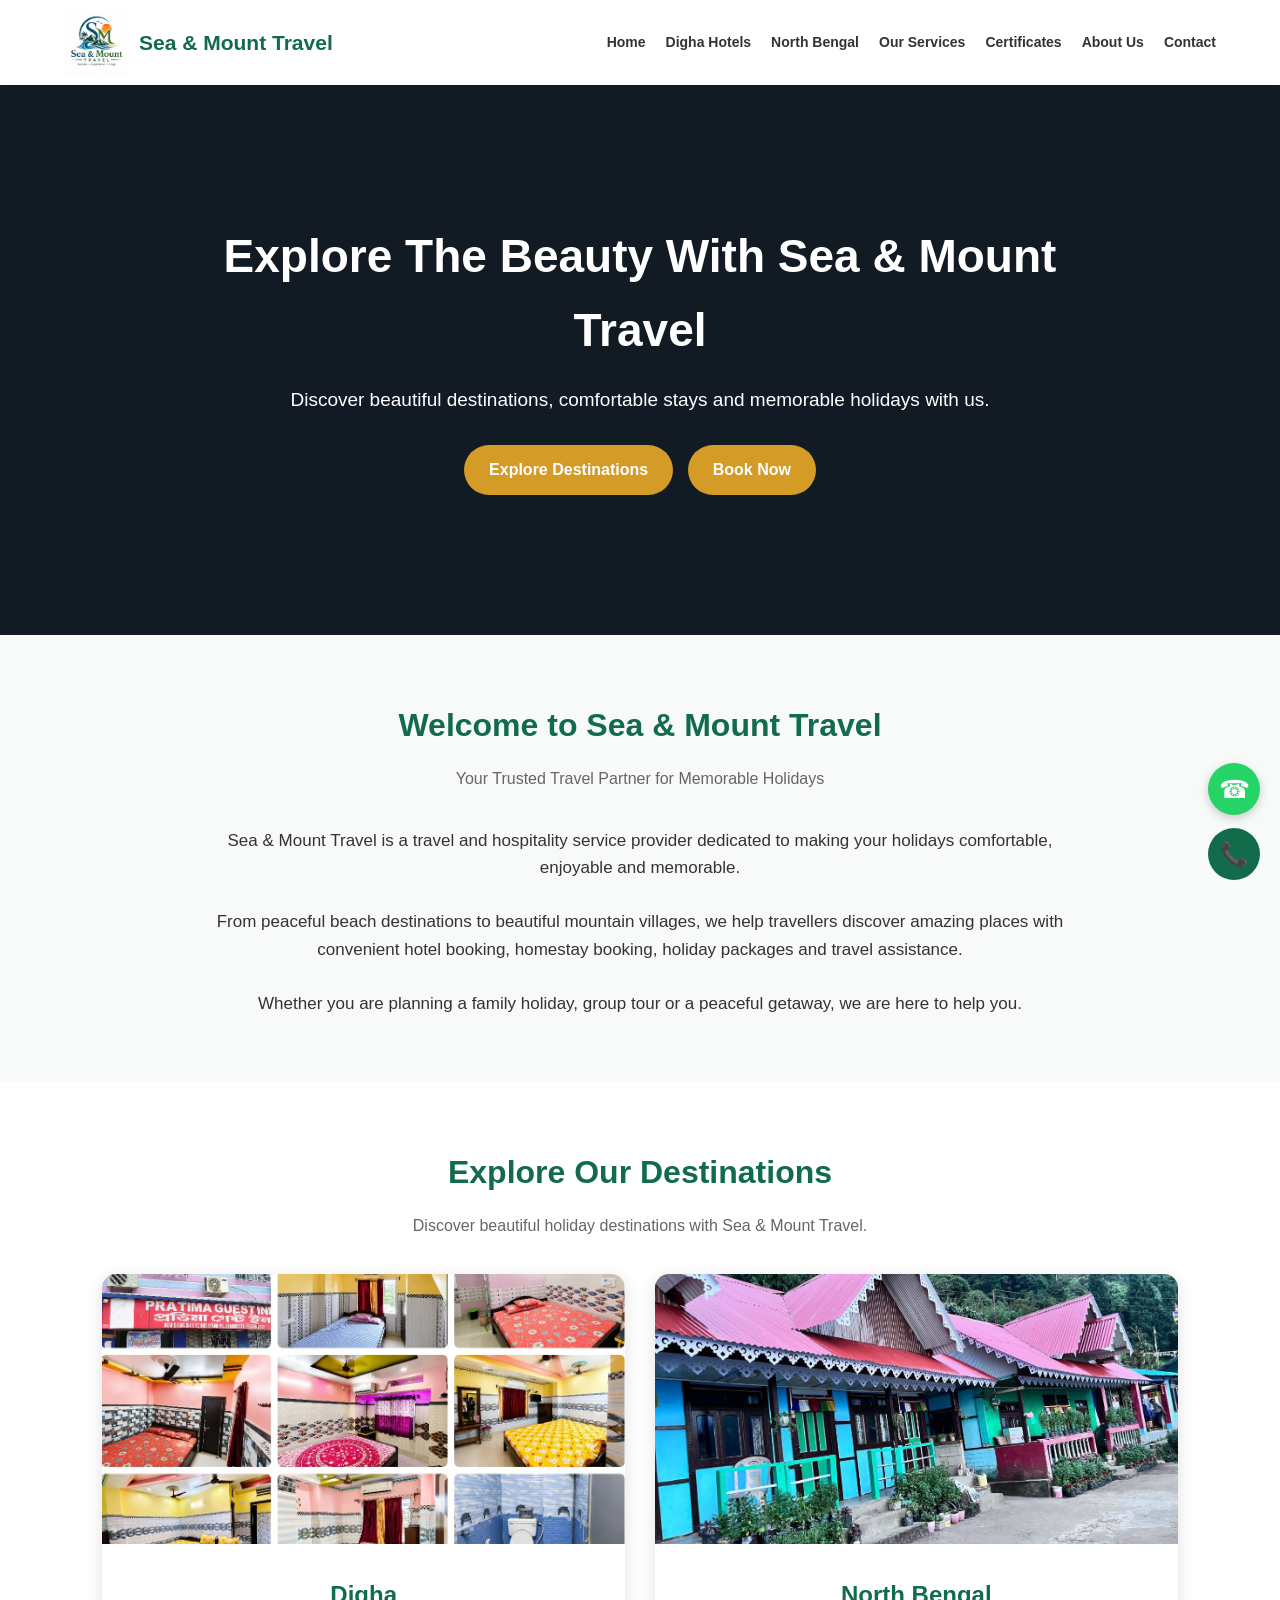
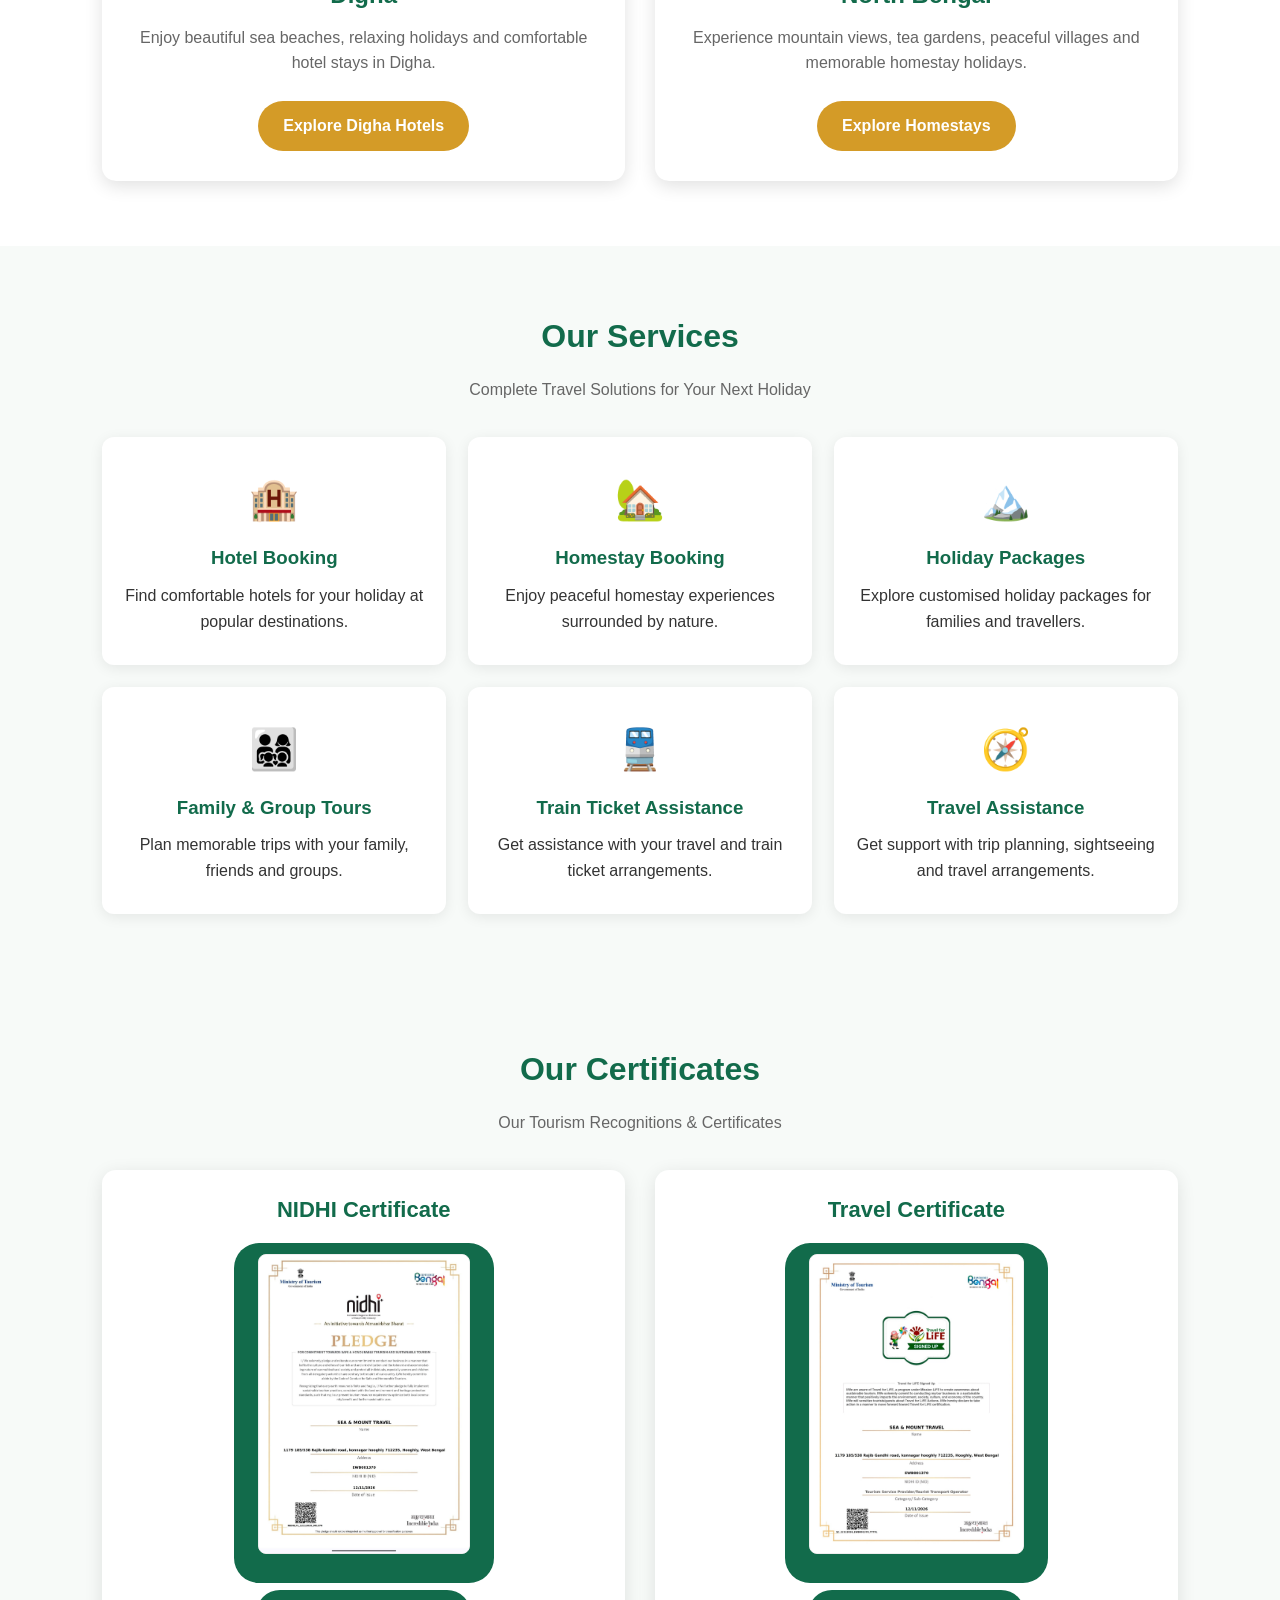
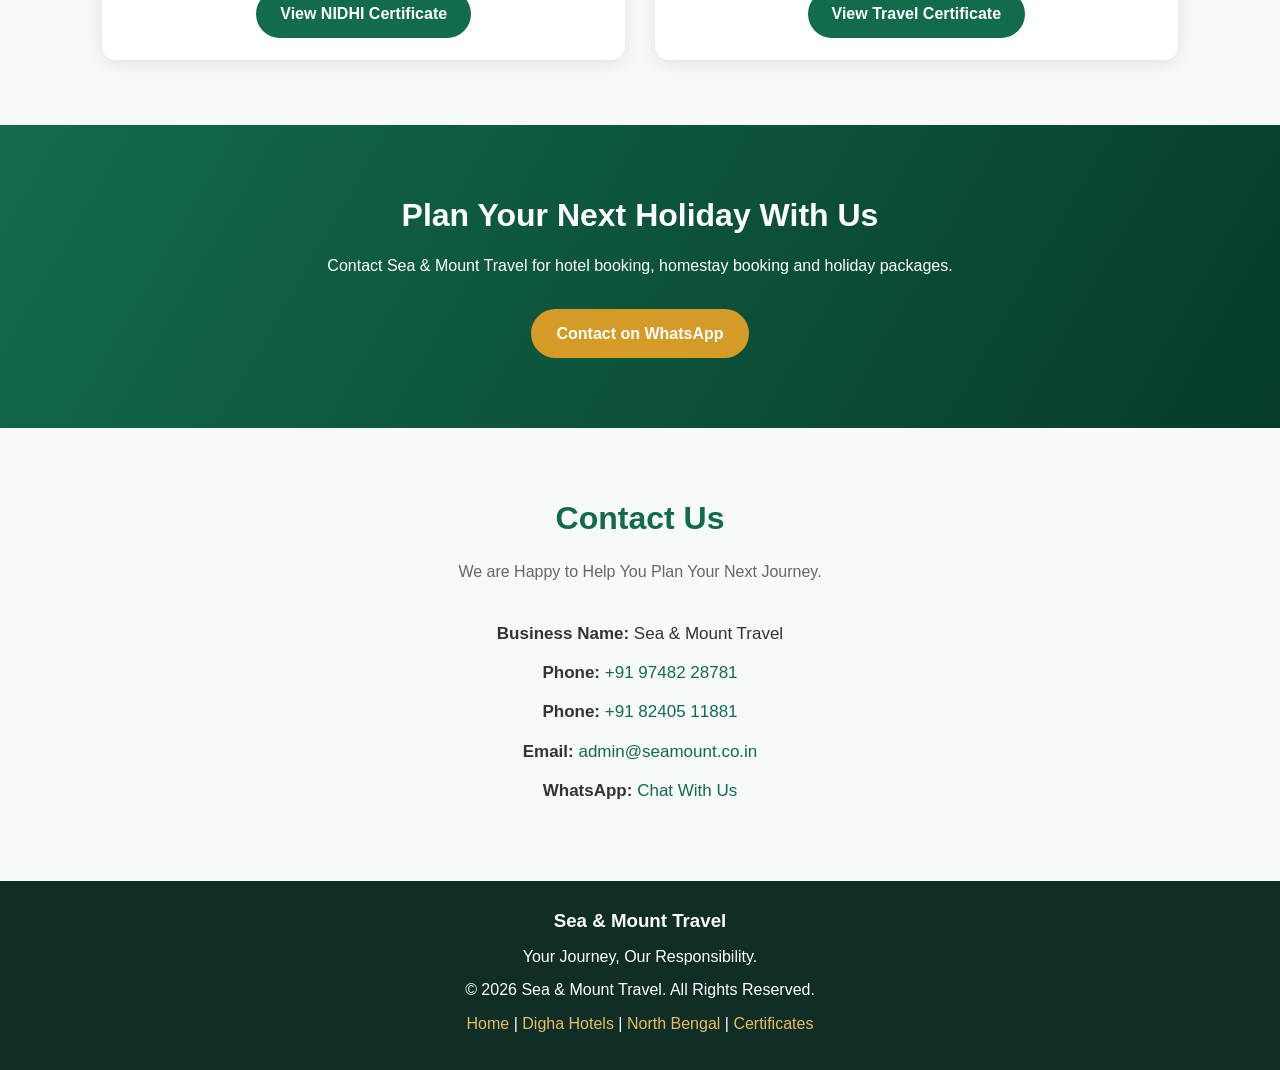
<file: index.html>
<!DOCTYPE html>
<html lang="en">
<head>
<meta charset="UTF-8">
<meta name="viewport" content="width=device-width, initial-scale=1.0">

<title>Sea & Mount Travel | Hotel Booking & Holiday Packages</title>

<meta name="description" content="Sea & Mount Travel offers hotel booking, homestay booking, holiday packages, family tours and travel assistance in Digha and North Bengal.">

<meta name="keywords" content="Sea and Mount Travel, Digha Hotel Booking, North Bengal Homestay, Icchegaon Homestay, Holiday Packages">

<meta name="author" content="Sea & Mount Travel">

<style>

/* GENERAL */

* {
    margin: 0;
    padding: 0;
    box-sizing: border-box;
}

html {
    scroll-behavior: smooth;
}

body {
    font-family: Arial, sans-serif;
    color: #333;
    line-height: 1.6;
    background: #fff;
}

/* HEADER */

header {
    background: #fff;
    padding: 10px 5%;
    display: flex;
    justify-content: space-between;
    align-items: center;
    box-shadow: 0 2px 10px rgba(0,0,0,0.1);
    position: sticky;
    top: 0;
    z-index: 1000;
}

.logo {
    display: flex;
    align-items: center;
    gap: 10px;
}

.logo img {
    width: 65px;
    height: 65px;
    object-fit: contain;
}

.logo h2 {
    color: #126b4b;
    font-size: 21px;
}

/* NAVIGATION */

nav {
    display: flex;
    align-items: center;
    gap: 20px;
}

nav a {
    text-decoration: none;
    color: #333;
    font-weight: bold;
    font-size: 14px;
    transition: 0.3s;
}

nav a:hover {
    color: #d49b27;
}

/* MOBILE MENU BUTTON */

.menu-toggle {
    display: none;
    font-size: 28px;
    background: none;
    border: none;
    cursor: pointer;
    color: #126b4b;
}

/* HERO SLIDESHOW */

.hero {
    height: 550px;
    position: relative;
    overflow: hidden;
    background: #234;
}

.slides {
    position: absolute;
    inset: 0;
}

.slide {
    position: absolute;
    inset: 0;
    background-size: cover;
    background-position: center;
    opacity: 0;
    animation: slideshow 25s infinite;
}

.slide:nth-child(1) {
    background-image: url('image/home-1.jpg');
    animation-delay: 0s;
}

.slide:nth-child(2) {
    background-image: url('image/home-2.png');
    animation-delay: 5s;
}

.slide:nth-child(3) {
    background-image: url('image/home-3.png');
    animation-delay: 10s;
}

.slide:nth-child(4) {
    background-image: url('image/home-4.webp');
    animation-delay: 15s;
}

.slide:nth-child(5) {
    background-image: url('image/82.jpeg');
    animation-delay: 20s;
}

@keyframes slideshow {
    0% { opacity: 0; }
    5% { opacity: 1; }
    20% { opacity: 1; }
    25% { opacity: 0; }
    100% { opacity: 0; }
}

.hero-overlay {
    position: absolute;
    inset: 0;
    background: rgba(0,0,0,0.48);
    display: flex;
    justify-content: center;
    align-items: center;
    text-align: center;
    padding: 20px;
    color: white;
}

.hero-content {
    max-width: 850px;
}

.hero-content h1 {
    font-size: 46px;
    margin-bottom: 18px;
}

.hero-content p {
    font-size: 19px;
    margin-bottom: 25px;
}

/* BUTTONS */

.btn {
    display: inline-block;
    padding: 12px 25px;
    background: #d49b27;
    color: white;
    text-decoration: none;
    border-radius: 30px;
    font-weight: bold;
    transition: 0.3s;
    margin: 5px;
}

.btn:hover {
    background: #126b4b;
    transform: translateY(-3px);
}

/* COMMON SECTIONS */

section {
    padding: 65px 8%;
}

.section-title {
    text-align: center;
    color: #126b4b;
    font-size: 32px;
    margin-bottom: 15px;
}

.section-subtitle {
    text-align: center;
    max-width: 750px;
    margin: 0 auto 35px;
    color: #666;
}

/* ABOUT */

.about {
    background: #f7faf8;
    text-align: center;
}

.about-content {
    max-width: 900px;
    margin: auto;
    font-size: 17px;
}

/* DESTINATIONS */

.destination-container {
    display: grid;
    grid-template-columns: repeat(2, 1fr);
    gap: 30px;
}

.destination-card {
    border-radius: 14px;
    overflow: hidden;
    box-shadow: 0 5px 18px rgba(0,0,0,0.12);
    background: white;
    text-align: center;
    transition: 0.3s;
}

.destination-card:hover {
    transform: translateY(-6px);
}

.destination-card img {
    width: 100%;
    height: 270px;
    object-fit: cover;
}

.destination-card-content {
    padding: 25px;
}

.destination-card h3 {
    color: #126b4b;
    font-size: 24px;
    margin-bottom: 10px;
}

.destination-card p {
    margin-bottom: 20px;
    color: #666;
}

/* SERVICES */

.services {
    background: #f7faf8;
}

.service-container {
    display: grid;
    grid-template-columns: repeat(3, 1fr);
    gap: 22px;
}

.service-card {
    background: white;
    padding: 30px 20px;
    text-align: center;
    border-radius: 12px;
    box-shadow: 0 3px 14px rgba(0,0,0,0.08);
    transition: 0.3s;
}

.service-card:hover {
    transform: translateY(-5px);
}

.service-card .icon {
    font-size: 40px;
    margin-bottom: 12px;
}

.service-card h3 {
    color: #126b4b;
    margin-bottom: 10px;
}

/* CERTIFICATES */

.certificates {
    background: #f7faf8;
    text-align: center;
}

.certificate-container {
    display: grid;
    grid-template-columns: repeat(2, minmax(0, 1fr));
    gap: 30px;
    max-width: 1100px;
    margin: 30px auto 0;
}

.certificate-card {
    background: white;
    padding: 22px;
    border-radius: 14px;
    box-shadow: 0 4px 18px rgba(0,0,0,0.10);
    transition: 0.3s;
}

.certificate-card:hover {
    transform: translateY(-5px);
}

.certificate-card h3 {
    color: #126b4b;
    font-size: 22px;
    margin-bottom: 15px;
}

.certificate-card img {
    display: block;
    width: 100%;
    height: 300px;
    object-fit: contain;
    background: #fff;
    border: 1px solid #eee;
    border-radius: 8px;
    margin-bottom: 18px;
}

.certificate-card a {
    display: inline-block;
    padding: 11px 24px;
    background: #126b4b;
    color: white;
    text-decoration: none;
    border-radius: 25px;
    font-weight: bold;
    transition: 0.3s;
}

.certificate-card a:hover {
    background: #d49b27;
}

/* BOOKING SECTION */

.booking {
    background: linear-gradient(120deg, #126b4b, #073c2b);
    text-align: center;
    color: white;
}

.booking h2 {
    font-size: 32px;
    margin-bottom: 12px;
}

.booking p {
    margin-bottom: 25px;
}

/* CONTACT */

.contact {
    background: #f7faf8;
    text-align: center;
}

.contact-info {
    max-width: 650px;
    margin: auto;
}

.contact-info p {
    margin: 12px 0;
    font-size: 17px;
}

.contact-info a {
    color: #126b4b;
    text-decoration: none;
}

/* FOOTER */

footer {
    background: #102e25;
    color: white;
    text-align: center;
    padding: 25px 15px;
}

footer p {
    margin: 8px 0;
}

footer a {
    color: #e5bd62;
    text-decoration: none;
}

/* FLOATING WHATSAPP */

.float-whatsapp {
    position: fixed;
    right: 20px;
    bottom: 85px;
    background: #25D366;
    color: white;
    width: 52px;
    height: 52px;
    border-radius: 50%;
    display: flex;
    justify-content: center;
    align-items: center;
    font-size: 25px;
    text-decoration: none;
    z-index: 999;
    box-shadow: 0 3px 10px rgba(0,0,0,0.2);
}

/* FLOATING CALL */

.float-call {
    position: fixed;
    right: 20px;
    bottom: 20px;
    background: #126b4b;
    color: white;
    width: 52px;
    height: 52px;
    border-radius: 50%;
    display: flex;
    justify-content: center;
    align-items: center;
    font-size: 23px;
    text-decoration: none;
    z-index: 999;
}

/* MOBILE RESPONSIVE */

@media(max-width: 900px) {

    header {
        flex-wrap: wrap;
    }

    .menu-toggle {
        display: block;
    }

    nav {
        display: none;
        flex-direction: column;
        align-items: flex-start;
        width: 100%;
        padding: 15px 0;
        gap: 15px;
    }

    nav.active {
        display: flex;
    }

    nav a {
        padding: 5px 0;
    }

    .hero {
        height: 450px;
    }

    .hero-content h1 {
        font-size: 34px;
    }

    .destination-container {
        grid-template-columns: 1fr;
    }

    .service-container {
        grid-template-columns: repeat(2, 1fr);
    }

}

@media(max-width: 600px) {

    section {
        padding: 45px 6%;
    }

    .logo h2 {
        font-size: 17px;
    }

    .logo img {
        width: 52px;
        height: 52px;
    }

    .hero {
        height: 400px;
    }

    .hero-content h1 {
        font-size: 29px;
    }

    .hero-content p {
        font-size: 16px;
    }

    .section-title {
        font-size: 27px;
    }

    .service-container {
        grid-template-columns: 1fr;
    }

    .certificate-container {
        grid-template-columns: 1fr;
    }

    .certificate-card img {
        height: 260px;
    }

}

</style>
</head>

<body>

<!-- HEADER -->

<header>

    <div class="logo">

        <img src="image/logo.jpeg"
             alt="Sea & Mount Travel Logo">

        <h2>Sea & Mount Travel</h2>

    </div>

    <button class="menu-toggle"
            onclick="toggleMenu()"
            aria-label="Open menu">
        ☰
    </button>

    <nav id="mainNav">

        <a href="index.html">Home</a>

        <a href="Digha.html">Digha Hotels</a>

        <a href="Northbengal.html">North Bengal</a>

        <a href="#services">Our Services</a>

        <a href="#certificates">Certificates</a>

        <a href="#about">About Us</a>

        <a href="#contact">Contact</a>

    </nav>

</header>

<!-- HERO SLIDESHOW -->

<div class="hero">

    <div class="slides">

        <div class="slide"></div>

        <div class="slide"></div>

        <div class="slide"></div>

        <div class="slide"></div>

        <div class="slide"></div>

    </div>

    <div class="hero-overlay">

        <div class="hero-content">

            <h1>
                Explore The Beauty With Sea & Mount Travel
            </h1>

            <p>
                Discover beautiful destinations, comfortable stays
                and memorable holidays with us.
            </p>

            <a href="#destinations" class="btn">
                Explore Destinations
            </a>

            <a href="https://wa.me/916290624090"
               class="btn">
                Book Now
            </a>

        </div>

    </div>

</div>

<!-- ABOUT US -->

<section class="about" id="about">

    <h2 class="section-title">
        Welcome to Sea & Mount Travel
    </h2>

    <p class="section-subtitle">
        Your Trusted Travel Partner for Memorable Holidays
    </p>

    <div class="about-content">

        <p>
            Sea & Mount Travel is a travel and hospitality
            service provider dedicated to making your holidays
            comfortable, enjoyable and memorable.
        </p>

        <br>

        <p>
            From peaceful beach destinations to beautiful
            mountain villages, we help travellers discover
            amazing places with convenient hotel booking,
            homestay booking, holiday packages and travel assistance.
        </p>

        <br>

        <p>
            Whether you are planning a family holiday,
            group tour or a peaceful getaway,
            we are here to help you.
        </p>

    </div>

</section>

<!-- DESTINATIONS -->

<section id="destinations">

    <h2 class="section-title">
        Explore Our Destinations
    </h2>

    <p class="section-subtitle">
        Discover beautiful holiday destinations
        with Sea & Mount Travel.
    </p>

    <div class="destination-container">

        <!-- DIGHA -->

        <div class="destination-card">

            <img src="image/1.jpg"
                 alt="Digha Beach">

            <div class="destination-card-content">

                <h3>Digha</h3>

                <p>
                    Enjoy beautiful sea beaches,
                    relaxing holidays and comfortable
                    hotel stays in Digha.
                </p>

                <a href="Digha.html" class="btn">
                    Explore Digha Hotels
                </a>

            </div>

        </div>

        <!-- NORTH BENGAL -->

        <div class="destination-card">

            <img src="image/home-3.png"
                 alt="North Bengal Mountains">

            <div class="destination-card-content">

                <h3>North Bengal</h3>

                <p>
                    Experience mountain views, tea gardens,
                    peaceful villages and memorable
                    homestay holidays.
                </p>

                <a href="Northbengal.html" class="btn">
                    Explore Homestays
                </a>

            </div>

        </div>

    </div>

</section>

<!-- OUR SERVICES -->

<section class="services" id="services">

    <h2 class="section-title">
        Our Services
    </h2>

    <p class="section-subtitle">
        Complete Travel Solutions for Your Next Holiday
    </p>

    <div class="service-container">

        <div class="service-card">

            <div class="icon">🏨</div>

            <h3>Hotel Booking</h3>

            <p>
                Find comfortable hotels for your holiday
                at popular destinations.
            </p>

        </div>

        <div class="service-card">

            <div class="icon">🏡</div>

            <h3>Homestay Booking</h3>

            <p>
                Enjoy peaceful homestay experiences
                surrounded by nature.
            </p>

        </div>

        <div class="service-card">

            <div class="icon">🏔️</div>

            <h3>Holiday Packages</h3>

            <p>
                Explore customised holiday packages
                for families and travellers.
            </p>

        </div>

        <div class="service-card">

            <div class="icon">👨‍👩‍👧‍👦</div>

            <h3>Family & Group Tours</h3>

            <p>
                Plan memorable trips with your family,
                friends and groups.
            </p>

        </div>

        <div class="service-card">

            <div class="icon">🚆</div>

            <h3>Train Ticket Assistance</h3>

            <p>
                Get assistance with your travel
                and train ticket arrangements.
            </p>

        </div>

        <div class="service-card">

            <div class="icon">🧭</div>

            <h3>Travel Assistance</h3>

            <p>
                Get support with trip planning,
                sightseeing and travel arrangements.
            </p>

        </div>

    </div>

</section>

<!-- CERTIFICATES -->

<section class="certificates" id="certificates">

    <h2 class="section-title">
        Our Certificates
    </h2>

    <p class="section-subtitle">
        Our Tourism Recognitions & Certificates
    </p>

    <div class="certificate-container">

        <!-- NIDHI CERTIFICATE -->

        <div class="certificate-card">

            <h3>NIDHI Certificate</h3>

            <a href="image/NIDHI.jpeg" target="_blank">

                <img src="image/NIDHI.jpeg"
                     alt="NIDHI Certificate">

            </a>

            <a href="image/NIDHI.jpeg"
               target="_blank">
                View NIDHI Certificate
            </a>

        </div>

        <!-- TRAVEL CERTIFICATE -->

        <div class="certificate-card">

            <h3>Travel Certificate</h3>

            <a href="image/TRAVEL.jpeg" target="_blank">

                <img src="image/TRAVEL.jpeg"
                     alt="Travel for LiFE Certificate">

            </a>

            <a href="image/TRAVEL.jpeg"
               target="_blank">
                View Travel Certificate
            </a>

        </div>

    </div>

</section>

<!-- BOOKING SECTION -->

<section class="booking">

    <h2>
        Plan Your Next Holiday With Us
    </h2>

    <p>
        Contact Sea & Mount Travel for hotel booking,
        homestay booking and holiday packages.
    </p>

    <a href="https://wa.me/916290624090"
       class="btn"
       target="_blank">
        Contact on WhatsApp
    </a>

</section>

<!-- CONTACT -->

<section class="contact" id="contact">

    <h2 class="section-title">
        Contact Us
    </h2>

    <p class="section-subtitle">
        We are Happy to Help You Plan Your Next Journey.
    </p>

    <div class="contact-info">

        <p>
            <strong>Business Name:</strong>
            Sea & Mount Travel
        </p>

        <p>
            <strong>Phone:</strong>
            <a href="tel:+919748228781">
                +91 97482 28781
            </a>
        </p>

        <p>
            <strong>Phone:</strong>
            <a href="tel:+918240511881">
                +91 82405 11881
            </a>
        </p>

        <p>
            <strong>Email:</strong>
            <a href="mailto:admin@seamount.co.in">
                admin@seamount.co.in
            </a>
        </p>

        <p>
            <strong>WhatsApp:</strong>
            <a href="https://wa.me/916290624090"
               target="_blank">
                Chat With Us
            </a>
        </p>

    </div>

</section>

<!-- FOOTER -->

<footer>

    <h3>Sea & Mount Travel</h3>

    <p>
        Your Journey, Our Responsibility.
    </p>

    <p>
        © 2026 Sea & Mount Travel. All Rights Reserved.
    </p>

    <p>

        <a href="index.html">Home</a> |

        <a href="Digha.html">Digha Hotels</a> |

        <a href="Northbengal.html">North Bengal</a> |

        <a href="#certificates">Certificates</a>

    </p>

</footer>

<!-- FLOATING WHATSAPP BUTTON -->

<a class="float-whatsapp"
   href="https://wa.me/916290624090"
   target="_blank"
   aria-label="WhatsApp">
    ☎
</a>

<!-- FLOATING CALL BUTTON -->

<a class="float-call"
   href="tel:+919748228781"
   aria-label="Call Us">
    📞
</a>

<!-- MOBILE MENU SCRIPT -->

<script>

function toggleMenu() {

    document.getElementById("mainNav")
        .classList.toggle("active");

}

// Close mobile menu after clicking a navigation link

document.querySelectorAll("#mainNav a").forEach(function(link) {

    link.addEventListener("click", function() {

        document.getElementById("mainNav")
            .classList.remove("active");

    });

});

</script>

</body>
</html>
</file>
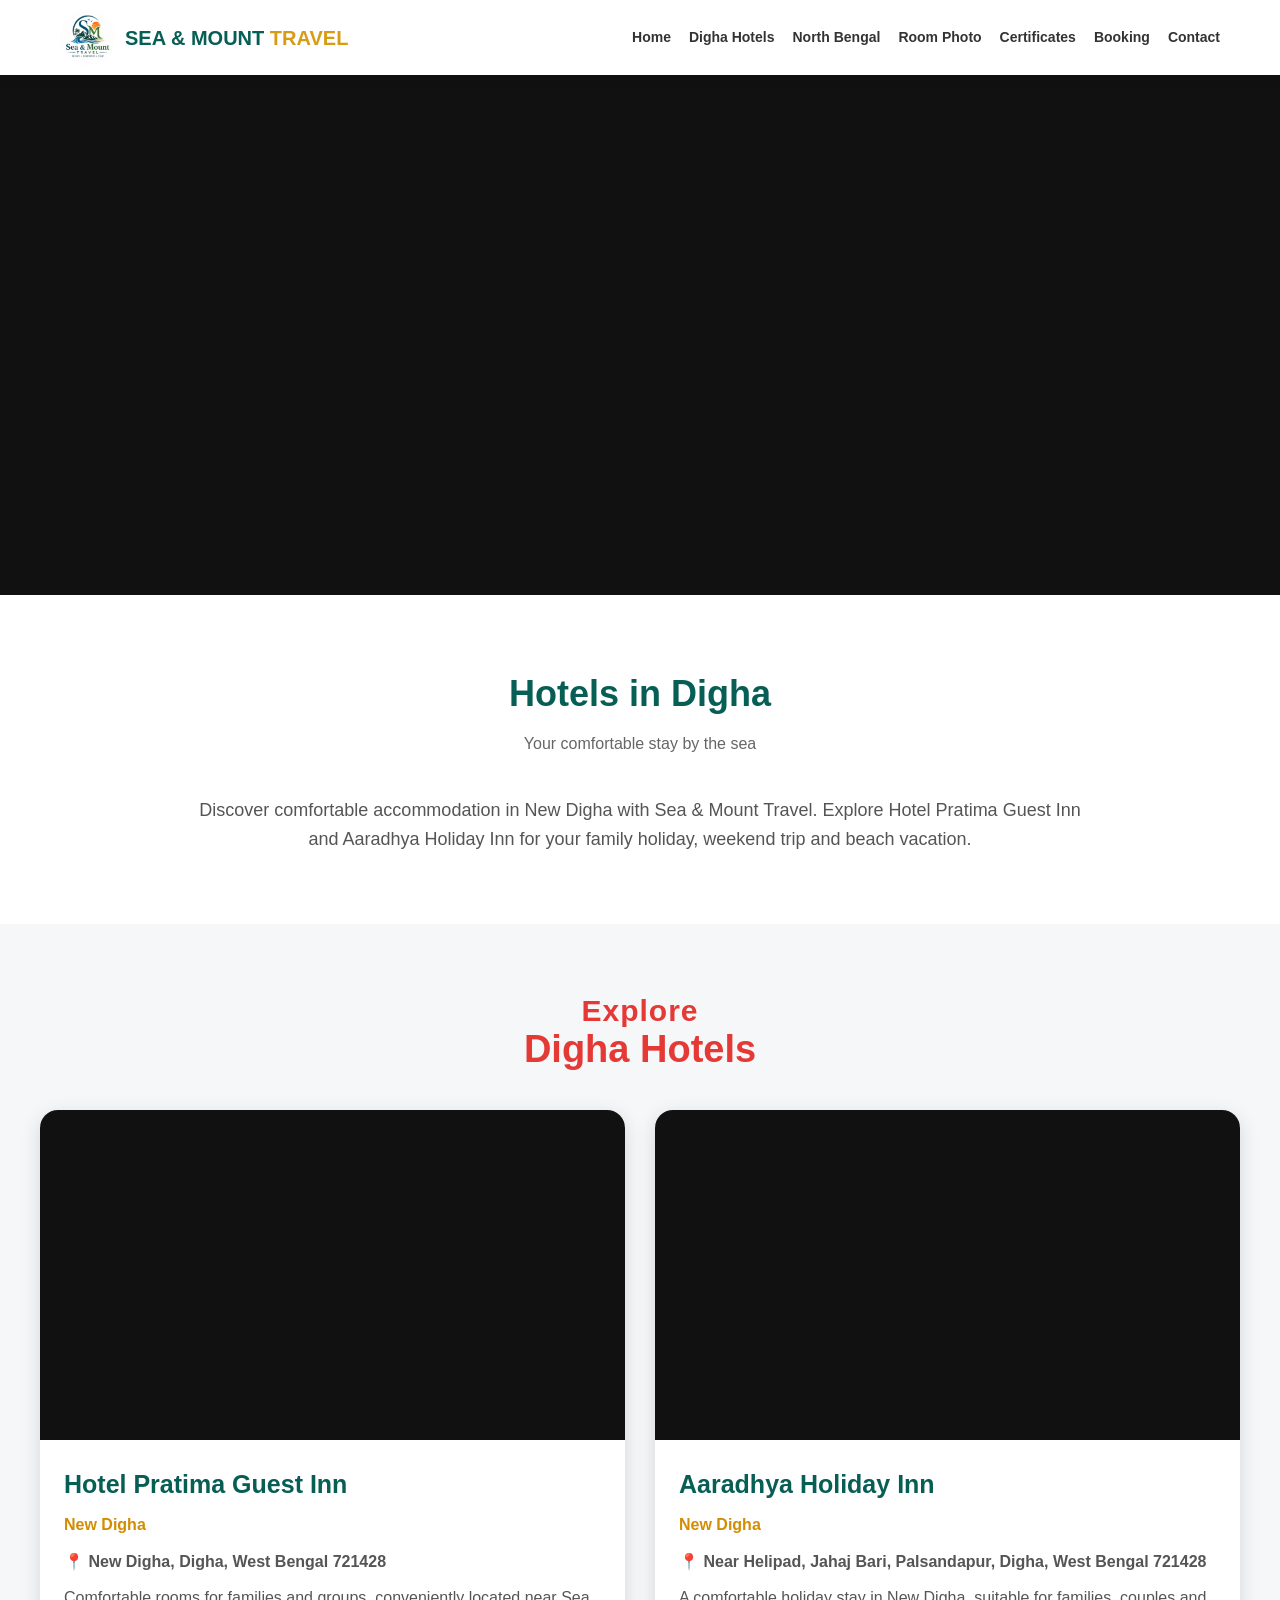
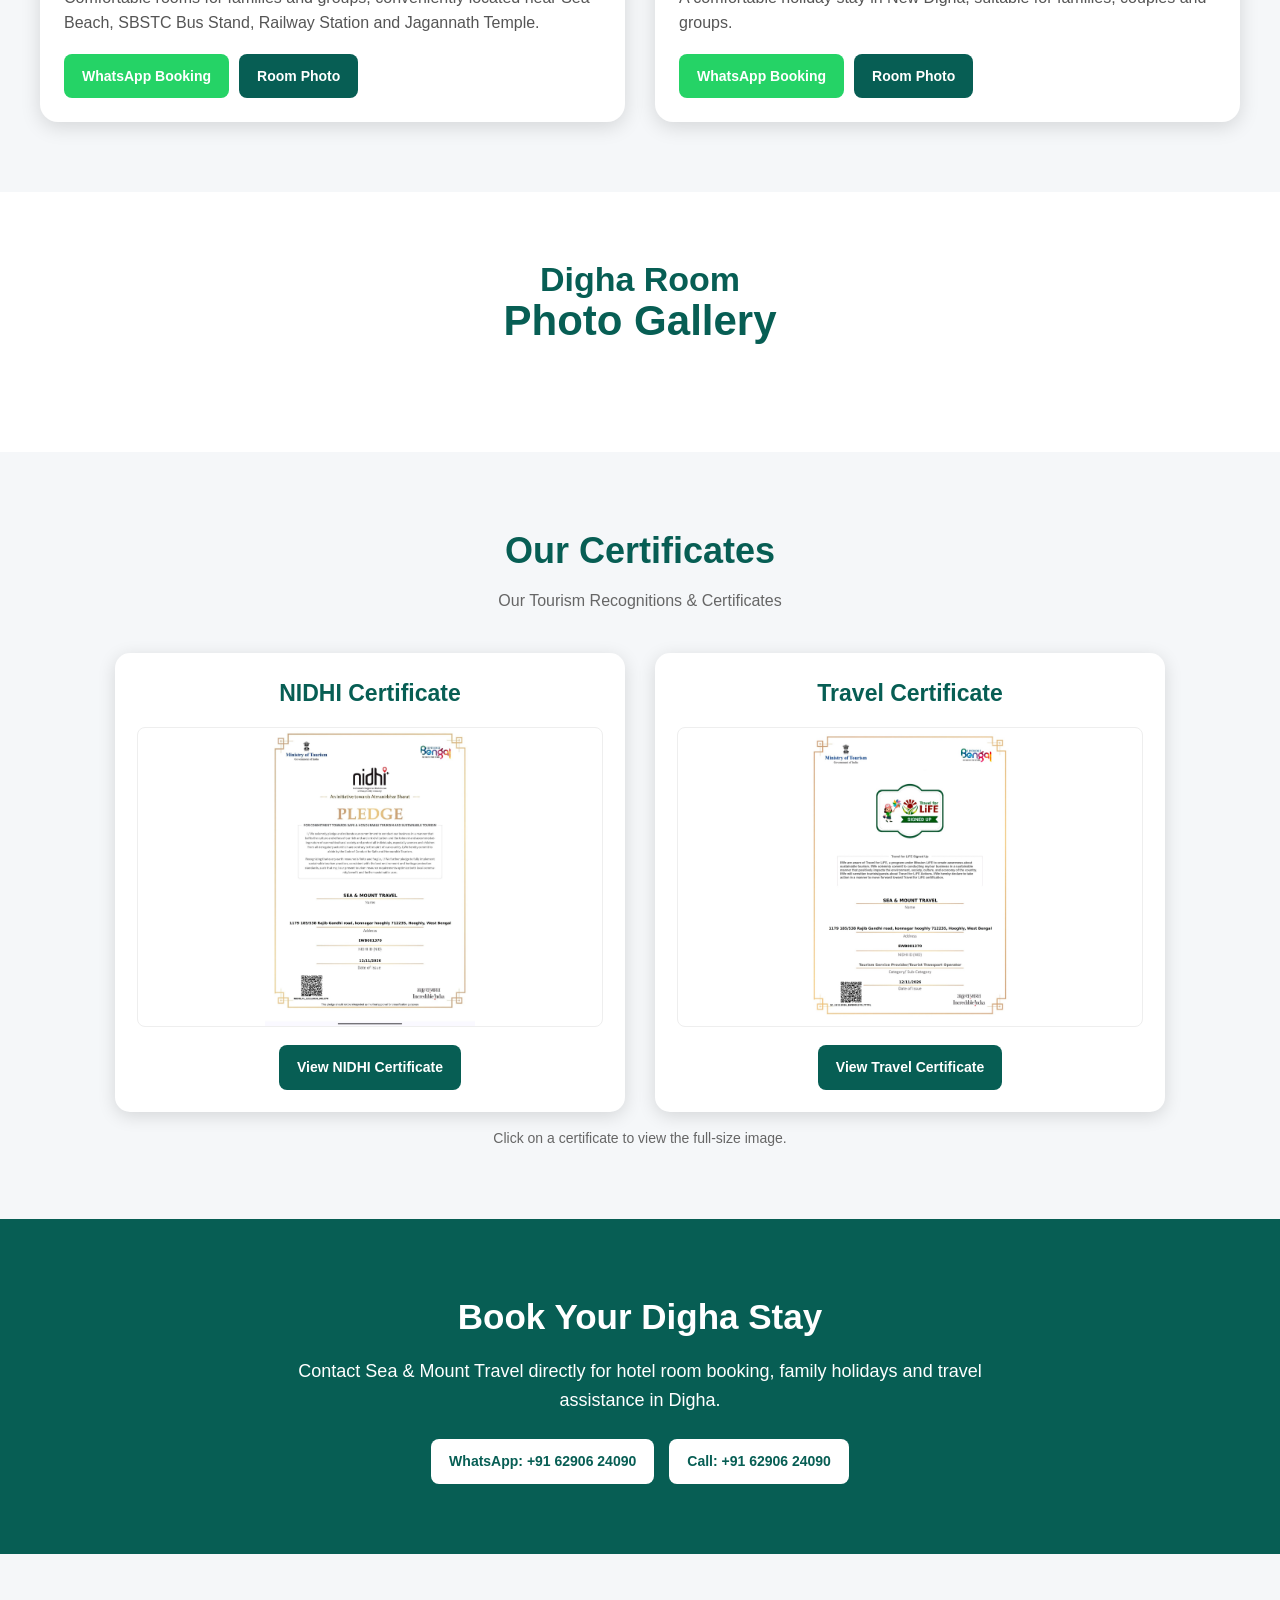
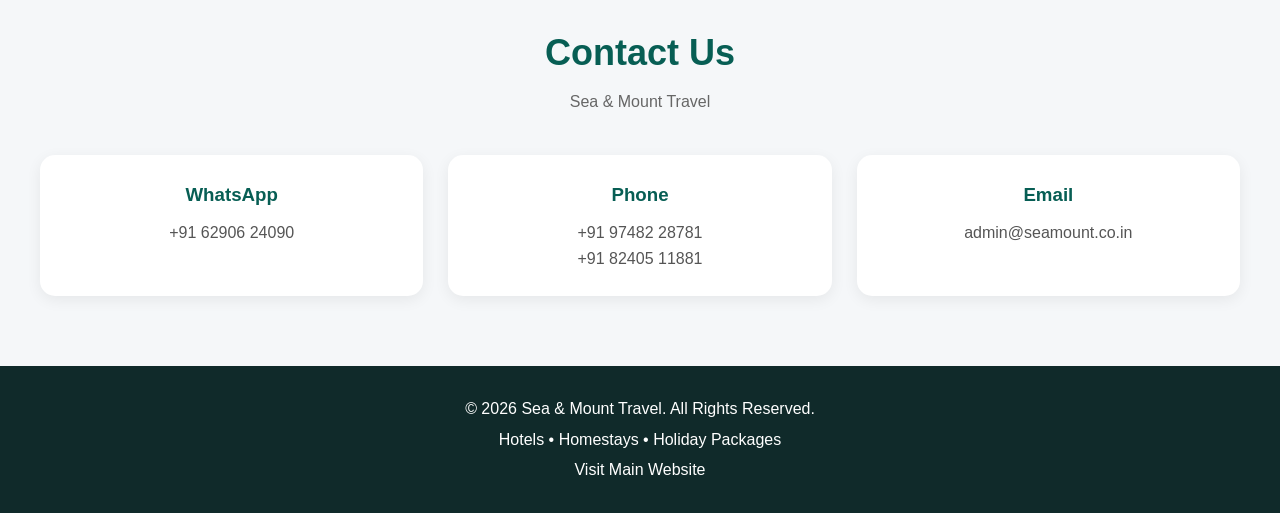
<file: Digha.html>
<!DOCTYPE html>
<html lang="en">
<head>
<meta charset="UTF-8">
<meta name="viewport" content="width=device-width, initial-scale=1.0">
<meta name="description" content="Book hotels in New Digha with Sea & Mount Travel. Explore Hotel Pratima Guest Inn and Aaradhya Holiday Inn.">
<title>Digha Hotels | Sea & Mount Travel</title>

<style>
*{margin:0;padding:0;box-sizing:border-box}
html{scroll-behavior:smooth}
body{font-family:Arial,Helvetica,sans-serif;background:#f5f7f9;color:#222;line-height:1.6;overflow-x:hidden}
img{max-width:100%;display:block}
a{text-decoration:none}

header{position:sticky;top:0;z-index:1000;background:#fff;box-shadow:0 2px 12px #0002}
.navbar{max-width:1200px;margin:auto;padding:10px 20px;display:flex;align-items:center;justify-content:space-between;gap:20px}
.logo{display:flex;align-items:center;gap:10px;font-size:20px;font-weight:700;color:#075e54;white-space:nowrap}
.logo img{width:55px;height:55px;object-fit:contain;border-radius:50%}
.logo b{color:#d89b16}

nav{display:flex;gap:18px;flex-wrap:wrap;justify-content:center}
nav a{color:#333;font-weight:600;font-size:14px}
nav a:hover{color:#075e54}

section{padding:70px 20px}
.container{max-width:1200px;margin:auto}

.hero{position:relative;height:520px;overflow:hidden;background:#111;padding:0}
.hero-slide{position:absolute;inset:0;width:100%;height:100%;object-fit:cover;opacity:0;animation:heroFade 16s infinite}
.hero-slide:nth-child(1){animation-delay:0s}
.hero-slide:nth-child(2){animation-delay:4s}
.hero-slide:nth-child(3){animation-delay:8s}
.hero-slide:nth-child(4){animation-delay:12s}

@keyframes heroFade{
0%{opacity:0}
8%{opacity:1}
25%{opacity:1}
33%{opacity:0}
100%{opacity:0}
}

.intro,.gallery-section{background:#fff}
.section-title{text-align:center;margin-bottom:40px}
.section-title h2{font-size:36px;color:#075e54;margin-bottom:8px}
.section-title p{color:#666}
.intro-text{max-width:900px;margin:auto;text-align:center;font-size:18px;color:#555}

.property-section{background:#f5f7f9}
.red-section-heading{text-align:center;margin-bottom:40px}
.red-section-heading .top-line{display:block;font-size:30px;font-weight:700;color:#e53935;line-height:1.1;letter-spacing:1px}
.red-section-heading .bottom-line{display:block;font-size:38px;font-weight:800;color:#e53935;line-height:1.05;margin-top:3px}

.property-grid{display:grid;grid-template-columns:repeat(2,minmax(0,1fr));gap:30px}
.property-card{background:#fff;border-radius:18px;overflow:hidden;box-shadow:0 5px 20px #0002;transition:.3s}
.property-card:hover{transform:translateY(-5px);box-shadow:0 10px 28px #0003}

.property-image{height:330px;position:relative;overflow:hidden}
.slideshow{position:relative;width:100%;height:100%;overflow:hidden;background:#111;cursor:pointer}
.card-slide{position:absolute;inset:0;width:100%;height:100%;object-fit:cover;opacity:0;animation:cardFade 18s infinite}

@keyframes cardFade{
0%{opacity:0;transform:scale(1)}
8%{opacity:1;transform:scale(1.02)}
75%{opacity:1;transform:scale(1.1)}
92%{opacity:0;transform:scale(1.13)}
100%{opacity:0;transform:scale(1)}
}

.property-content{padding:24px}
.property-content h3{color:#075e54;font-size:25px;margin-bottom:8px}
.property-content h4{color:#d28d00;margin-bottom:12px}
.property-content p{color:#555;margin-bottom:10px}
.location{font-weight:600;color:#555}

.property-buttons{display:flex;gap:10px;flex-wrap:wrap;margin-top:18px}
.btn{display:inline-block;padding:11px 18px;border-radius:8px;background:#075e54;color:#fff;font-weight:600;border:none;cursor:pointer;transition:.3s;font-family:inherit;font-size:14px}
.btn:hover{background:#043f39}
.btn-whatsapp{background:#25d366}
.btn-whatsapp:hover{background:#1da851}

.room-photo-heading{text-align:center;margin-bottom:40px}
.room-photo-heading .room-line{display:block;color:#075e54;font-size:34px;font-weight:700;line-height:1.05}
.room-photo-heading .photo-line{display:block;color:#075e54;font-size:42px;font-weight:800;line-height:1;margin-top:2px}

.gallery-cover-grid{display:grid;grid-template-columns:repeat(2,minmax(0,1fr));gap:25px}
.gallery-cover{background:#fff;border-radius:18px;overflow:hidden;box-shadow:0 5px 20px #0002;cursor:pointer;transition:.3s}
.gallery-cover:hover{transform:translateY(-5px)}
.gallery-cover img{width:100%;height:280px;object-fit:cover}
.gallery-cover-content{padding:20px;text-align:center}
.gallery-cover-content h3{color:#075e54;margin-bottom:5px}
.gallery-cover-content p{color:#777}

.property-gallery{display:none}
.property-gallery.active{display:block}
.property-gallery h2{text-align:center;color:#075e54;font-size:32px;margin:20px 0 30px}
.back-gallery-btn{display:block;margin:0 auto 20px;padding:11px 20px;border:none;border-radius:8px;background:#075e54;color:#fff;cursor:pointer;font-size:15px;font-weight:600}

.photo-grid{display:grid;grid-template-columns:repeat(3,minmax(0,1fr));gap:18px}
.property-photo{width:100%;height:260px;object-fit:cover;border-radius:12px;cursor:pointer;transition:.3s;box-shadow:0 3px 12px #0002}
.property-photo:hover{transform:scale(1.03)}

.gallery-navigation,.lightbox-nav{display:flex;justify-content:center;gap:15px;margin-top:30px}
.gallery-navigation button{padding:12px 22px;border:none;border-radius:8px;background:#075e54;color:#fff;font-weight:600;cursor:pointer}

.photo-lightbox{position:fixed;inset:0;background:#000e;z-index:5000;display:none;align-items:center;justify-content:center;padding:30px}
.photo-lightbox.active{display:flex}
.lightbox-content{position:relative;max-width:1000px;width:100%;text-align:center}
.lightbox-content img{max-width:90vw;max-height:75vh;margin:auto;object-fit:contain;border-radius:8px}
.lightbox-close{position:absolute;top:-50px;right:0;color:#fff;font-size:35px;background:none;border:none;cursor:pointer}
.lightbox-nav{margin-top:20px}
.lightbox-nav button{padding:12px 22px;border:none;border-radius:8px;background:#fff;color:#222;font-weight:600;cursor:pointer}

/* CERTIFICATES */

.certificates{background:#f5f7f9}
.certificate-container{display:grid;grid-template-columns:repeat(2,minmax(0,1fr));gap:30px;max-width:1050px;margin:30px auto 0}
.certificate-card{background:#fff;padding:22px;border-radius:15px;box-shadow:0 4px 18px #0002;text-align:center;transition:.3s}
.certificate-card:hover{transform:translateY(-5px)}
.certificate-card h3{color:#075e54;font-size:23px;margin-bottom:15px}
.certificate-card img{width:100%;height:300px;object-fit:contain;background:#fff;border:1px solid #eee;border-radius:8px;margin-bottom:18px;cursor:pointer}
.certificate-card .btn{display:inline-block}
.certificate-note{text-align:center;color:#666;margin-top:15px;font-size:14px}

.booking{background:#075e54;color:#fff;text-align:center}
.booking h2{font-size:35px;margin-bottom:12px}
.booking p{max-width:700px;margin:0 auto 25px;font-size:18px}
.booking-buttons{display:flex;justify-content:center;gap:15px;flex-wrap:wrap}
.booking .btn{background:#fff;color:#075e54}

.contact{background:#f5f7f9}
.contact-grid{display:grid;grid-template-columns:repeat(3,minmax(0,1fr));gap:25px}
.contact-box{background:#fff;padding:25px;border-radius:15px;text-align:center;box-shadow:0 4px 15px #0001}
.contact-box h3{color:#075e54;margin-bottom:10px}
.contact-box p{color:#555}

footer{background:#102a2a;color:#fff;text-align:center;padding:25px 20px}
footer p{margin:5px 0}
.mobile-contact-buttons{display:none}

/* GOLDEN CURSOR */

.custom-cursor{position:fixed;top:0;left:0;width:46px;height:46px;z-index:999999;pointer-events:none;opacity:0;visibility:hidden;transform:translate(-50%,-50%);transition:opacity .18s ease,visibility .18s ease,transform .18s ease;will-change:left,top,transform}
.custom-cursor.visible{opacity:1;visibility:visible}
.cursor-ring{position:absolute;inset:1px;border-radius:50%;border:3px solid transparent;border-top-color:#ffd700;border-right-color:#d89b16;border-bottom-color:#fff0a0;border-left-color:#d89b16;background:transparent;box-shadow:0 0 7px #ffd700,0 0 15px #d89b1680;animation:goldenCursorRotate 1.5s linear infinite}
.cursor-dot{position:absolute;left:50%;top:50%;width:5px;height:5px;border-radius:50%;background:#ffd700;box-shadow:0 0 7px #ffd700;transform:translate(-50%,-50%)}
.custom-cursor.hovering{transform:translate(-50%,-50%) scale(1.3)}
@keyframes goldenCursorRotate{to{transform:rotate(360deg)}}
body.golden-cursor-enabled,body.golden-cursor-enabled a,body.golden-cursor-enabled button,body.golden-cursor-enabled .slideshow,body.golden-cursor-enabled .gallery-cover,body.golden-cursor-enabled .property-photo{cursor:none!important}

/* MOBILE */

@media(max-width:768px){
section{padding:50px 14px}
.navbar{padding:7px 10px;flex-direction:column;gap:6px}
.logo{font-size:16px}
.logo img{width:44px;height:44px}
nav{gap:10px}
nav a{font-size:12px}
.hero{height:430px}
.red-section-heading{margin-bottom:28px}
.red-section-heading .top-line{font-size:24px}
.red-section-heading .bottom-line{font-size:34px}
.property-grid{grid-template-columns:1fr;gap:22px}
.property-card{width:100%;border-radius:16px}
.property-image{height:245px}
.property-content{padding:18px}
.property-content h3{font-size:23px;line-height:1.25}
.property-content h4{font-size:17px}
.property-content p{font-size:15px;line-height:1.55}
.property-buttons{gap:8px}
.property-buttons .btn{padding:10px 14px;font-size:13px}
.room-photo-heading{margin-bottom:28px}
.room-photo-heading .room-line{font-size:28px}
.room-photo-heading .photo-line{font-size:36px}
.gallery-cover-grid{grid-template-columns:1fr;gap:18px}
.gallery-cover img{height:220px}
.photo-grid{grid-template-columns:repeat(2,minmax(0,1fr));gap:8px}
.property-photo{height:155px;border-radius:9px}
.gallery-navigation{gap:8px}
.gallery-navigation button{padding:10px 15px;font-size:14px}
.photo-lightbox{padding:15px}
.lightbox-content img{max-width:96vw;max-height:72vh}
.lightbox-close{top:-42px;font-size:32px}
.lightbox-nav button{padding:10px 15px;font-size:14px}
.booking h2{font-size:29px}
.booking p{font-size:15px}
.contact-grid{grid-template-columns:1fr;gap:15px}
.certificate-container{grid-template-columns:1fr;gap:20px}
.certificate-card img{height:260px}
.mobile-contact-buttons{position:fixed;left:0;right:0;bottom:0;width:100%;height:82px;z-index:99999;display:flex;align-items:center;justify-content:space-between;padding:10px 24px;pointer-events:none;background:transparent}
.floating-whatsapp,.floating-call{width:62px;height:62px;border-radius:50%;display:flex;align-items:center;justify-content:center;color:#fff;box-shadow:0 5px 18px #0005;pointer-events:auto;transition:.2s;border:2px solid #ffffff40}
.floating-whatsapp{background:#16d45a}
.floating-call{background:#087ea4;font-size:32px}
.floating-whatsapp:active,.floating-call:active{transform:scale(.88)}
footer{padding-bottom:105px}
.custom-cursor{display:none!important}
}

@media(max-width:480px){
.hero{height:420px}
.property-image{height:240px}
.property-photo{height:150px}
.floating-whatsapp,.floating-call{width:58px;height:58px}
}

@media(hover:none),(pointer:coarse){
.custom-cursor{display:none!important}
}
</style>
</head>

<body>

<header>
 <div class="navbar">
  <a class="logo" href="index.html">
   <img src="image/logo.jpeg" alt="Sea & Mount Travel Logo">
   <span>SEA & MOUNT <b>TRAVEL</b></span>
  </a>
  <nav>
   <a href="index.html">Home</a>
   <a href="#hotels">Digha Hotels</a>
   <a href="Northbengal.html">North Bengal</a>
   <a href="#gallery">Room Photo</a>
   <a href="#certificates">Certificates</a>
   <a href="#booking">Booking</a>
   <a href="#contact">Contact</a>
  </nav>
 </div>
</header>

<!-- DIGHA HERO SLIDESHOW -->

<section class="hero" id="home">
 <img class="hero-slide" src="image/1.jpg" alt="Hotel Pratima Guest Inn">
 <img class="hero-slide" src="image/22.jpeg" alt="Aaradhya Holiday Inn">
 <img class="hero-slide" src="image/2.jpeg" alt="Hotel Pratima Guest Inn">
 <img class="hero-slide" src="image/23.jpeg" alt="Aaradhya Holiday Inn">
</section>

<section class="intro">
 <div class="container">
  <div class="section-title">
   <h2>Hotels in Digha</h2>
   <p>Your comfortable stay by the sea</p>
  </div>
  <div class="intro-text">
   <p>Discover comfortable accommodation in New Digha with Sea & Mount Travel. Explore Hotel Pratima Guest Inn and Aaradhya Holiday Inn for your family holiday, weekend trip and beach vacation.</p>
  </div>
 </div>
</section>

<section class="property-section" id="hotels">
 <div class="container">
  <div class="red-section-heading">
   <span class="top-line">Explore</span>
   <span class="bottom-line">Digha Hotels</span>
  </div>

  <div class="property-grid">

   <!-- HOTEL PRATIMA -->

   <article class="property-card">
    <div class="property-image">
     <div class="slideshow" onclick="openGallery('pratima')">
      <img class="card-slide" style="animation-delay:0s" src="image/1.jpg" alt="Hotel Pratima Guest Inn">
      <img class="card-slide" style="animation-delay:2s" src="image/2.jpeg" alt="Hotel Pratima Guest Inn">
      <img class="card-slide" style="animation-delay:4s" src="image/3.jpg" alt="Hotel Pratima Guest Inn">
      <img class="card-slide" style="animation-delay:6s" src="image/4.jpg" alt="Hotel Pratima Guest Inn">
      <img class="card-slide" style="animation-delay:8s" src="image/5.jpeg" alt="Hotel Pratima Guest Inn">
      <img class="card-slide" style="animation-delay:10s" src="image/6.jpeg" alt="Hotel Pratima Guest Inn">
      <img class="card-slide" style="animation-delay:12s" src="image/7.jpeg" alt="Hotel Pratima Guest Inn">
      <img class="card-slide" style="animation-delay:14s" src="image/8.jpeg" alt="Hotel Pratima Guest Inn">
      <img class="card-slide" style="animation-delay:16s" src="image/9.jpeg" alt="Hotel Pratima Guest Inn">
     </div>
    </div>
    <div class="property-content">
     <h3>Hotel Pratima Guest Inn</h3>
     <h4>New Digha</h4>
     <p class="location">📍 New Digha, Digha, West Bengal 721428</p>
     <p>Comfortable rooms for families and groups, conveniently located near Sea Beach, SBSTC Bus Stand, Railway Station and Jagannath Temple.</p>
     <div class="property-buttons">
      <a class="btn btn-whatsapp" target="_blank" rel="noopener" href="https://wa.me/916290624090?text=Hello%2C%20I%20want%20to%20enquire%20about%20Hotel%20Pratima%20Guest%20Inn">WhatsApp Booking</a>
      <button class="btn" onclick="openGallery('pratima')">Room Photo</button>
     </div>
    </div>
   </article>

   <!-- AARADHYA HOLIDAY INN -->

   <article class="property-card">
    <div class="property-image">
     <div class="slideshow" onclick="openGallery('aaradhya')">
      <img class="card-slide" style="animation-delay:0s" src="image/22.jpeg" alt="Aaradhya Holiday Inn">
      <img class="card-slide" style="animation-delay:2s" src="image/23.jpeg" alt="Aaradhya Holiday Inn">
      <img class="card-slide" style="animation-delay:4s" src="image/24.jpeg" alt="Aaradhya Holiday Inn">
      <img class="card-slide" style="animation-delay:6s" src="image/25.jpeg" alt="Aaradhya Holiday Inn">
      <img class="card-slide" style="animation-delay:8s" src="image/26.jpeg" alt="Aaradhya Holiday Inn">
      <img class="card-slide" style="animation-delay:10s" src="image/27.jpeg" alt="Aaradhya Holiday Inn">
      <img class="card-slide" style="animation-delay:12s" src="image/28.jpeg" alt="Aaradhya Holiday Inn">
      <img class="card-slide" style="animation-delay:14s" src="image/29.jpeg" alt="Aaradhya Holiday Inn">
      <img class="card-slide" style="animation-delay:16s" src="image/30.jpeg" alt="Aaradhya Holiday Inn">
     </div>
    </div>
    <div class="property-content">
     <h3>Aaradhya Holiday Inn</h3>
     <h4>New Digha</h4>
     <p class="location">📍 Near Helipad, Jahaj Bari, Palsandapur, Digha, West Bengal 721428</p>
     <p>A comfortable holiday stay in New Digha, suitable for families, couples and groups.</p>
     <div class="property-buttons">
      <a class="btn btn-whatsapp" target="_blank" rel="noopener" href="https://wa.me/916290624090?text=Hello%2C%20I%20want%20to%20enquire%20about%20Aaradhya%20Holiday%20Inn">WhatsApp Booking</a>
      <button class="btn" onclick="openGallery('aaradhya')">Room Photo</button>
     </div>
    </div>
   </article>

  </div>
 </div>
</section>

<!-- ROOM PHOTO GALLERY -->

<section class="gallery-section" id="gallery">
 <div class="container">
  <div class="room-photo-heading">
   <span class="room-line">Digha Room</span>
   <span class="photo-line">Photo Gallery</span>
  </div>

  <div id="galleryHome">
   <div class="gallery-cover-grid" id="galleryCoverGrid"></div>
  </div>

  <div id="pratimaGallery" class="property-gallery">
   <button class="back-gallery-btn" onclick="backToGallery()">← Back to Room Photo</button>
   <h2>Hotel Pratima Guest Inn</h2>
   <div id="pratimaPhotoGrid" class="photo-grid"></div>
   <div class="gallery-navigation">
    <button onclick="previousPhoto()">← Previous</button>
    <button onclick="nextPhoto()">Next →</button>
   </div>
  </div>

  <div id="aaradhyaGallery" class="property-gallery">
   <button class="back-gallery-btn" onclick="backToGallery()">← Back to Room Photo</button>
   <h2>Aaradhya Holiday Inn</h2>
   <div id="aaradhyaPhotoGrid" class="photo-grid"></div>
   <div class="gallery-navigation">
    <button onclick="previousPhoto()">← Previous</button>
    <button onclick="nextPhoto()">Next →</button>
   </div>
  </div>
 </div>
</section>

<!-- CERTIFICATES SECTION -->

<section class="certificates" id="certificates">
 <div class="container">

  <div class="section-title">
   <h2>Our Certificates</h2>
   <p>Our Tourism Recognitions & Certificates</p>
  </div>

  <div class="certificate-container">

   <!-- NIDHI CERTIFICATE -->

   <div class="certificate-card">
    <h3>NIDHI Certificate</h3>

    <a href="image/NIDHI.jpeg" target="_blank" rel="noopener">
     <img src="image/NIDHI.jpeg"
          alt="NIDHI Certificate"
          loading="lazy">
    </a>

    <a class="btn"
       href="image/NIDHI.jpeg"
       target="_blank"
       rel="noopener">
       View NIDHI Certificate
    </a>
   </div>

   <!-- TRAVEL CERTIFICATE -->

   <div class="certificate-card">
    <h3>Travel Certificate</h3>

    <a href="image/TRAVEL.jpeg" target="_blank" rel="noopener">
     <img src="image/TRAVEL.jpeg"
          alt="Travel for LiFE Certificate"
          loading="lazy">
    </a>

    <a class="btn"
       href="image/TRAVEL.jpeg"
       target="_blank"
       rel="noopener">
       View Travel Certificate
    </a>
   </div>

  </div>

  <p class="certificate-note">
   Click on a certificate to view the full-size image.
  </p>

 </div>
</section>

<section class="booking" id="booking">
 <div class="container">
  <h2>Book Your Digha Stay</h2>
  <p>Contact Sea & Mount Travel directly for hotel room booking, family holidays and travel assistance in Digha.</p>
  <div class="booking-buttons">
   <a class="btn" target="_blank" rel="noopener" href="https://wa.me/916290624090?text=Hello%2C%20I%20want%20to%20book%20a%20hotel%20in%20Digha">WhatsApp: +91 62906 24090</a>
   <a class="btn" href="tel:+916290624090">Call: +91 62906 24090</a>
  </div>
 </div>
</section>

<section class="contact" id="contact">
 <div class="container">
  <div class="section-title">
   <h2>Contact Us</h2>
   <p>Sea & Mount Travel</p>
  </div>
  <div class="contact-grid">
   <div class="contact-box">
    <h3>WhatsApp</h3>
    <p>+91 62906 24090</p>
   </div>
   <div class="contact-box">
    <h3>Phone</h3>
    <p>+91 97482 28781</p>
    <p>+91 82405 11881</p>
   </div>
   <div class="contact-box">
    <h3>Email</h3>
    <p>admin@seamount.co.in</p>
   </div>
  </div>
 </div>
</section>

<footer>
 <p>© 2026 Sea & Mount Travel. All Rights Reserved.</p>
 <p>Hotels • Homestays • Holiday Packages</p>
 <p><a href="index.html" style="color:#fff">Visit Main Website</a></p>
</footer>

<!-- MOBILE CONTACT BUTTONS -->

<div class="mobile-contact-buttons">
 <a class="floating-whatsapp" href="https://wa.me/916290624090" target="_blank" rel="noopener" aria-label="WhatsApp Sea and Mount Travel">
  <svg width="32" height="32" viewBox="0 0 24 24" fill="white" aria-hidden="true">
   <path d="M17.472 14.382c-.297-.149-1.758-.867-2.03-.967-.273-.099-.471-.148-.67.15-.197.297-.767.966-.94 1.164-.173.199-.347.223-.644.075-.297-.15-1.255-.463-2.39-1.475-.883-.788-1.48-1.761-1.653-2.059-.173-.297-.018-.458.13-.606.134-.133.298-.347.446-.52.149-.174.198-.298.298-.497.099-.198.05-.372-.025-.521-.075-.149-.669-1.612-.916-2.207-.242-.579-.487-.5-.669-.51-.173-.008-.372.074-.57.372-.272.297-1.04 1.016-1.04 2.479 0 1.462 1.065 2.875 1.213 3.074.149.198 2.096 3.2 5.077 4.487.709.306 1.262.489 1.694.626.712.227 1.36.195 1.871.118.571-.085 1.758-.719 2.006-1.413.248-.694.248-1.289.173-1.413-.074-.124-.272-.347-.57-.347"/>
   <path d="M12 0C5.373 0 0 5.373 0 12c0 2.12.55 4.112 1.514 5.824L.057 24l6.338-1.66A11.94 11.94 0 0 0 12 24c6.627 0 12-5.373 12-12S18.627 0 12 0Zm0 22.1c-1.88 0-3.722-.504-5.342-1.459l-.382-.225-3.762.985 1.003-3.666-.249-.394A9.95 9.95 0 0 1 2.05 12C2.05 6.515 6.515 2.05 12 2.05S21.95 6.515 21.95 12 17.485 21.95 12 21.95Z"/>
  </svg>
 </a>
 <a class="floating-call" href="tel:+916290624090" aria-label="Call Sea and Mount Travel">☎</a>
</div>

<!-- GOLDEN CURSOR -->

<div class="custom-cursor" id="customCursor" aria-hidden="true">
 <div class="cursor-ring"></div>
 <div class="cursor-dot"></div>
</div>

<script>
const galleries={
 pratima:{
  title:"Hotel Pratima Guest Inn",
  photos:["1.jpg","2.jpeg","3.jpg","4.jpg","5.jpeg","6.jpeg","7.jpeg","8.jpeg","9.jpeg"],
  grid:"pratimaPhotoGrid",
  section:"pratimaGallery"
 },
 aaradhya:{
  title:"Aaradhya Holiday Inn",
  photos:["22.jpeg","23.jpeg","24.jpeg","25.jpeg","26.jpeg","27.jpeg","28.jpeg","29.jpeg","30.jpeg","31.jpeg","32.jpeg","33.jpeg","34.jpeg","35.jpeg","36.jpeg"],
  grid:"aaradhyaPhotoGrid",
  section:"aaradhyaGallery"
 }
};

let currentGalleryType="pratima";
let currentIndex=0;

function buildGalleryCovers(){
 const grid=document.getElementById("galleryCoverGrid");

 Object.keys(galleries).forEach(function(key){
  const g=galleries[key];
  const cover=document.createElement("div");
  cover.className="gallery-cover";
  cover.onclick=function(){openGallery(key)};

  const img=document.createElement("img");
  img.src="image/"+g.photos[0];
  img.alt=g.title;

  const content=document.createElement("div");
  content.className="gallery-cover-content";

  const h3=document.createElement("h3");
  h3.textContent=g.title;

  const p=document.createElement("p");
  p.textContent="View Room Photos";

  content.append(h3,p);
  cover.append(img,content);
  grid.appendChild(cover);
 });
}

function openGallery(key){
 if(!galleries[key])return;

 currentGalleryType=key;
 document.getElementById("galleryHome").style.display="none";

 Object.values(galleries).forEach(g=>{
  document.getElementById(g.section).classList.remove("active");
 });

 document.getElementById(galleries[key].section).classList.add("active");
 showPhotos(key);
 document.getElementById("gallery").scrollIntoView({behavior:"smooth"});
}

function showPhotos(key){
 const g=galleries[key];
 const grid=document.getElementById(g.grid);
 grid.innerHTML="";

 g.photos.forEach(function(photo,index){
  const img=document.createElement("img");
  img.className="property-photo";
  img.src="image/"+photo;
  img.alt=g.title+" Photo "+(index+1);
  img.loading="lazy";
  img.onclick=function(){openLightbox(key,index)};
  grid.appendChild(img);
 });
}

function openLightbox(key,index){
 currentGalleryType=key;
 currentIndex=index;
 updateLightbox();
 document.getElementById("photoLightbox").classList.add("active");
}

function updateLightbox(){
 const g=galleries[currentGalleryType];
 document.getElementById("lightboxImage").src="image/"+g.photos[currentIndex];
 document.getElementById("lightboxImage").alt=g.title+" Photo "+(currentIndex+1);
}

function movePhoto(direction){
 const photos=galleries[currentGalleryType].photos;
 currentIndex=(currentIndex+direction+photos.length)%photos.length;
 updateLightbox();
}

function previousPhoto(){movePhoto(-1)}
function nextPhoto(){movePhoto(1)}

function backToGallery(){
 Object.values(galleries).forEach(g=>{
  document.getElementById(g.section).classList.remove("active");
 });
 document.getElementById("galleryHome").style.display="block";
 document.getElementById("gallery").scrollIntoView({behavior:"smooth"});
}

function closeLightbox(){
 document.getElementById("photoLightbox").classList.remove("active");
}

document.addEventListener("keydown",function(event){
 if(event.key==="Escape")closeLightbox();
 if(event.key==="ArrowRight"&&document.getElementById("photoLightbox").classList.contains("active"))movePhoto(1);
 if(event.key==="ArrowLeft"&&document.getElementById("photoLightbox").classList.contains("active"))movePhoto(-1);
});

document.getElementById("photoLightbox").addEventListener("click",function(event){
 if(event.target===this)closeLightbox();
});

buildGalleryCovers();

/* GOLDEN MOUSE CURSOR */

(function(){
 const cursor=document.getElementById("customCursor");

 if(!cursor||!window.matchMedia("(hover: hover) and (pointer: fine)").matches)return;

 document.body.classList.add("golden-cursor-enabled");

 let mouseX=0,mouseY=0,cursorX=0,cursorY=0,started=false;

 document.addEventListener("mousemove",function(e){
  mouseX=e.clientX;
  mouseY=e.clientY;

  if(!started){
   cursorX=mouseX;
   cursorY=mouseY;
   started=true;
  }

  cursor.classList.add("visible");
 });

 document.addEventListener("mouseleave",function(){
  cursor.classList.remove("visible");
 });

 function animate(){
  if(started){
   cursorX+=(mouseX-cursorX)*0.22;
   cursorY+=(mouseY-cursorY)*0.22;
   cursor.style.left=cursorX+"px";
   cursor.style.top=cursorY+"px";
  }
  requestAnimationFrame(animate);
 }

 animate();

 document.querySelectorAll("a,button,.slideshow,.gallery-cover,.property-photo").forEach(function(el){
  el.addEventListener("mouseenter",function(){cursor.classList.add("hovering")});
  el.addEventListener("mouseleave",function(){cursor.classList.remove("hovering")});
 });
})();
</script>

</body>
</html>
</file>
